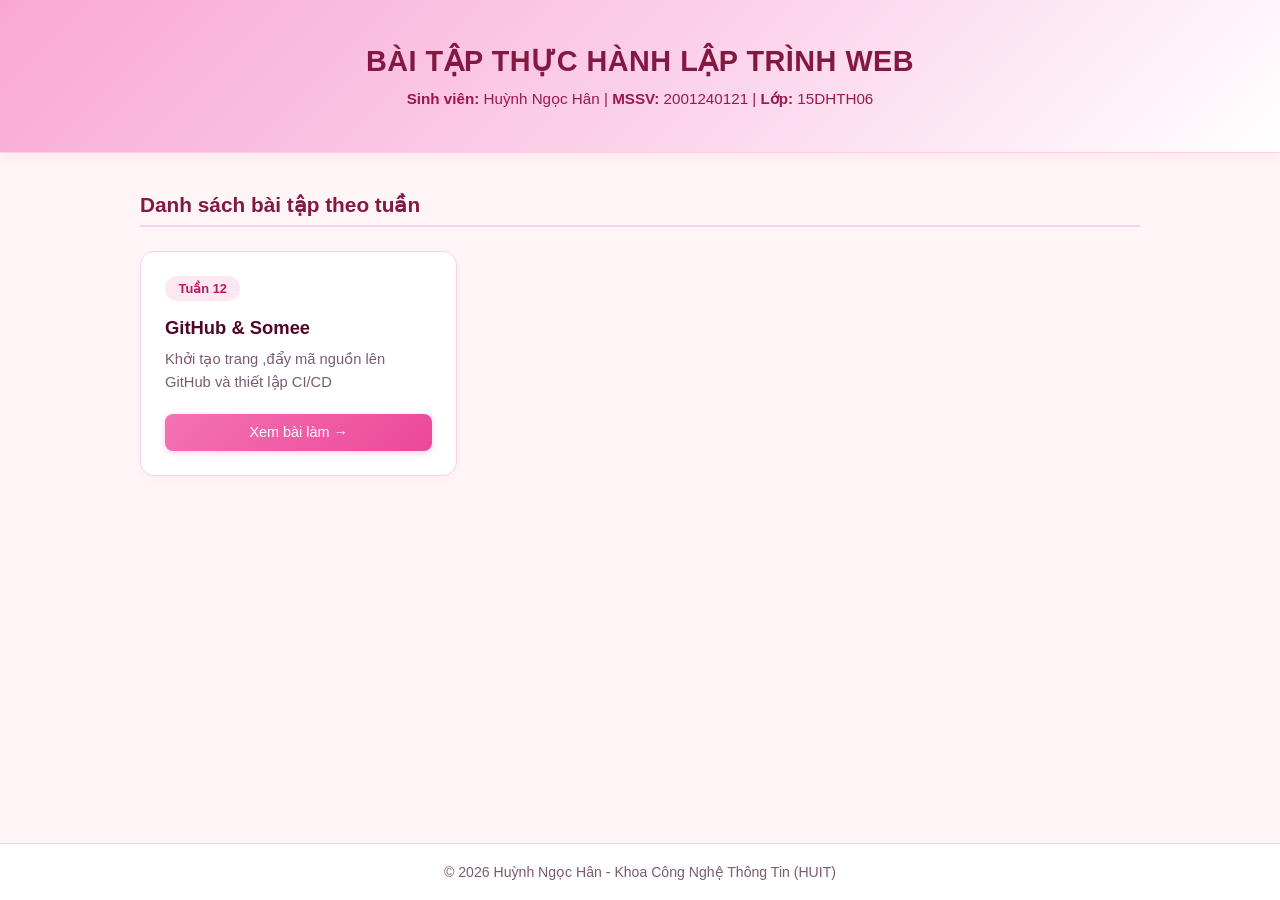
<file: index.html>
<!DOCTYPE html>
<html lang="vi">
<head>
    <meta charset="UTF-8">
    <meta name="viewport" content="width=device-width, initial-scale=1.0">
    <title>Lập Trình Web - Huỳnh Ngọc Hân</title>
    <link rel="stylesheet" href="css/style.css">
</head>
<body>
    <header class="header">
        <div class="container">
            <h1>BÀI TẬP THỰC HÀNH LẬP TRÌNH WEB</h1>
            <div class="student-info">
                <span><strong>Sinh viên:</strong> Huỳnh Ngọc Hân</span> |
                <span><strong>MSSV:</strong> 2001240121</span> |
                <span><strong>Lớp:</strong> 15DHTH06</span>
            </div>
        </div>
    </header>

    <main class="container">
        <h2 class="section-title">Danh sách bài tập theo tuần</h2>
        
        <div class="grid-container">
            <!-- Thẻ bài tập Tuần 12 -->
            <div class="card">
                <div class="card-badge">Tuần 12</div>
                <h3>GitHub & Somee</h3>
                <p>Khởi tạo trang ,đẩy mã nguồn lên GitHub và thiết lập CI/CD</p>
                <a href="tuan12/index.html" class="btn">Xem bài làm →</a>
            </div>
    </main>

    <footer class="footer">
        <p>© 2026 Huỳnh Ngọc Hân - Khoa Công Nghệ Thông Tin (HUIT)</p>
    </footer>
</body>
</html>
</file>
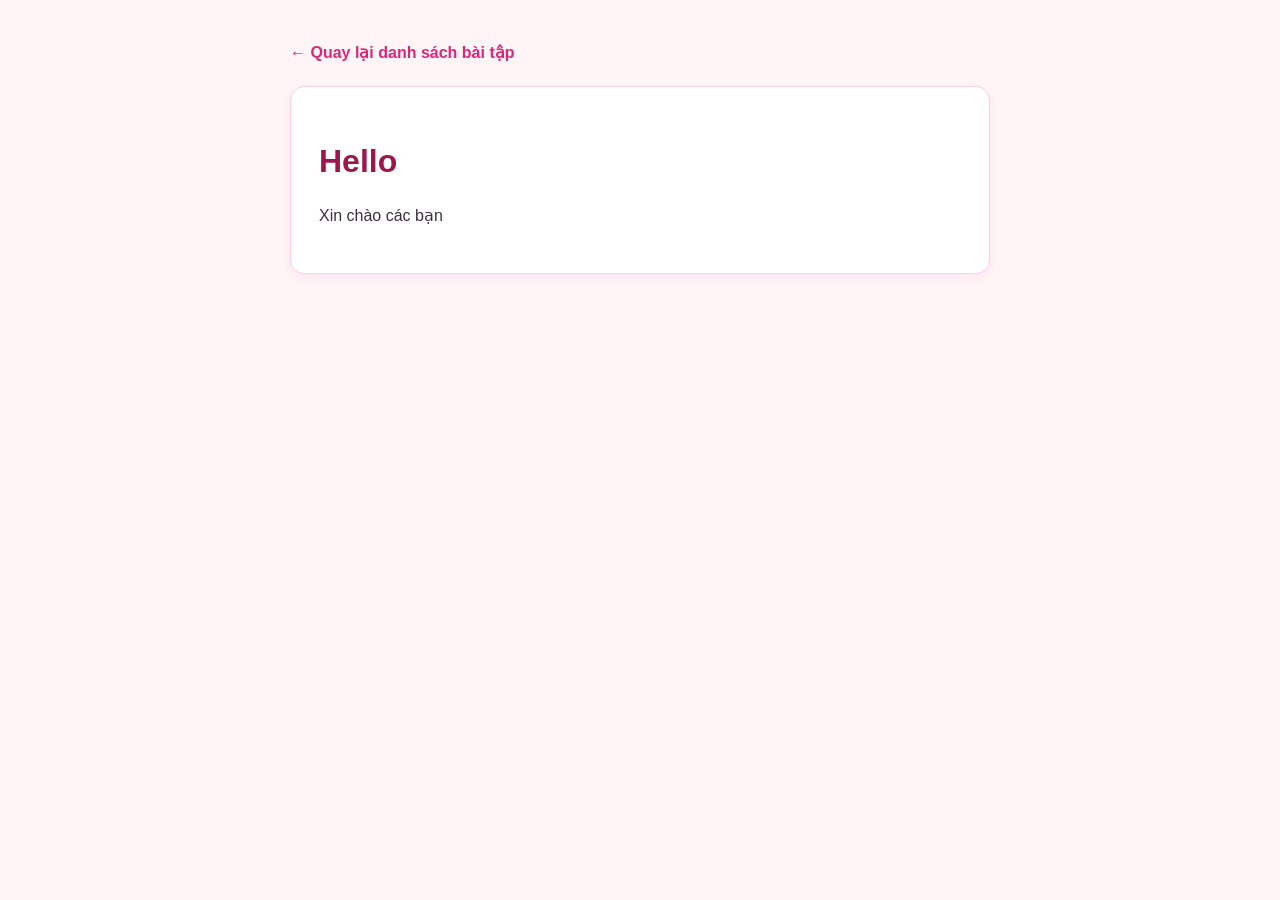
<file: tuan12/index.html>
<!DOCTYPE html>
<html lang="vi">
<head>
    <meta charset="UTF-8">
    <title>Bài tập Tuần 12</title>
    <style>
        body { font-family: 'Segoe UI', sans-serif; padding: 40px; max-width: 700px; margin: auto; line-height: 1.6; background-color: #fff5f7; color: #3f2e3e; }
        .back-link { display: inline-block; margin-bottom: 20px; color: #db2777; text-decoration: none; font-weight: 600; }
        .back-link:hover { text-decoration: underline; }
        .box { border: 1px solid #fbcfe8; padding: 28px; border-radius: 14px; background: #ffffff; box-shadow: 0 4px 12px rgba(236, 72, 153, 0.08); }
        h1 { color: #9d174d; margin-bottom: 10px; }
    </style>
</head>
<body>
    <a href="../index.html" class="back-link">← Quay lại danh sách bài tập</a>
    <div class="box">
        <h1>Hello</h1>
        <p>Xin chào các bạn </p>
    </div>
</body>
</html>
</file>
<file: css/style.css>
:root {
    --primary: #ec4899;         /* Hồng tươi chủ đạo cho nút và điểm nhấn */
    --primary-hover: #db2777;   /* Hồng đậm hơn khi di chuột */
    --primary-soft: #fce7f3;    /* Hồng phấn nhạt làm nền badge */
    --bg: #fff5f7;              /* Nền trang hồng trắng cực dịu */
    --card-bg: #ffffff;         /* Nền thẻ trắng tinh khôi */
    --text-main: #3f2e3e;       /* Chữ nâu tím trầm dịu mắt, không gắt */
    --text-muted: #7a5c72;      /* Chữ mô tả phụ */
    --border: #fbcfe8;          /* Viền hồng nhạt */
}

* {
    box-sizing: border-box;
    margin: 0;
    padding: 0;
    font-family: 'Segoe UI', Tahoma, Geneva, Verdana, sans-serif;
}

body {
    background-color: var(--bg);
    color: var(--text-main);
    display: flex;
    flex-direction: column;
    min-height: 100vh;
}

.container {
    width: 90%;
    max-width: 1000px;
    margin: 0 auto;
}

.header {
    background: linear-gradient(135deg, #f9a8d4, #fbcfe8, #ffffff);
    color: #831843;
    padding: 2.75rem 0;
    text-align: center;
    border-bottom: 1px solid var(--border);
    box-shadow: 0 4px 12px rgba(236, 72, 153, 0.08);
}

.header h1 {
    font-size: 1.8rem;
    margin-bottom: 0.75rem;
    letter-spacing: 0.5px;
    font-weight: 700;
}

.student-info {
    font-size: 0.95rem;
    color: #9d174d;
}

main {
    flex: 1;
    padding: 2.5rem 0;
}

.section-title {
    font-size: 1.3rem;
    color: #831843;
    margin-bottom: 1.5rem;
    padding-bottom: 0.5rem;
    border-bottom: 2px solid var(--border);
}

.grid-container {
    display: grid;
    grid-template-columns: repeat(auto-fill, minmax(290px, 1fr));
    gap: 1.5rem;
}

.card {
    background: var(--card-bg);
    border: 1px solid var(--border);
    border-radius: 14px;
    padding: 1.5rem;
    display: flex;
    flex-direction: column;
    box-shadow: 0 4px 10px rgba(244, 114, 182, 0.06);
    transition: transform 0.25s ease, box-shadow 0.25s ease;
}

.card:hover:not(.upcoming) {
    transform: translateY(-4px);
    box-shadow: 0 12px 20px -4px rgba(236, 72, 153, 0.15);
    border-color: #f472b6;
}

.card-badge {
    align-self: flex-start;
    background: var(--primary-soft);
    color: #be185d;
    font-weight: 600;
    font-size: 0.8rem;
    padding: 0.3rem 0.85rem;
    border-radius: 999px;
    margin-bottom: 1rem;
}

.card h3 {
    font-size: 1.15rem;
    color: #500724;
    margin-bottom: 0.6rem;
}

.card p {
    color: var(--text-muted);
    font-size: 0.92rem;
    line-height: 1.55;
    flex: 1;
    margin-bottom: 1.25rem;
}

.btn {
    display: inline-block;
    text-align: center;
    background: linear-gradient(135deg, #f472b6, #ec4899);
    color: white;
    text-decoration: none;
    padding: 0.65rem 1rem;
    border-radius: 8px;
    font-weight: 500;
    font-size: 0.9rem;
    box-shadow: 0 2px 6px rgba(236, 72, 153, 0.25);
    transition: all 0.2s ease;
}

.btn:hover {
    background: linear-gradient(135deg, #ec4899, #db2777);
    box-shadow: 0 4px 10px rgba(219, 39, 119, 0.35);
}

.card.upcoming {
    opacity: 0.75;
    background: #fffafb;
    border-style: dashed;
}

.btn.disabled {
    background: #fce7f3;
    color: #be185d;
    box-shadow: none;
    cursor: not-allowed;
}

.footer {
    text-align: center;
    padding: 1.25rem;
    background: #ffffff;
    border-top: 1px solid var(--border);
    color: var(--text-muted);
    font-size: 0.88rem;
}
</file>
